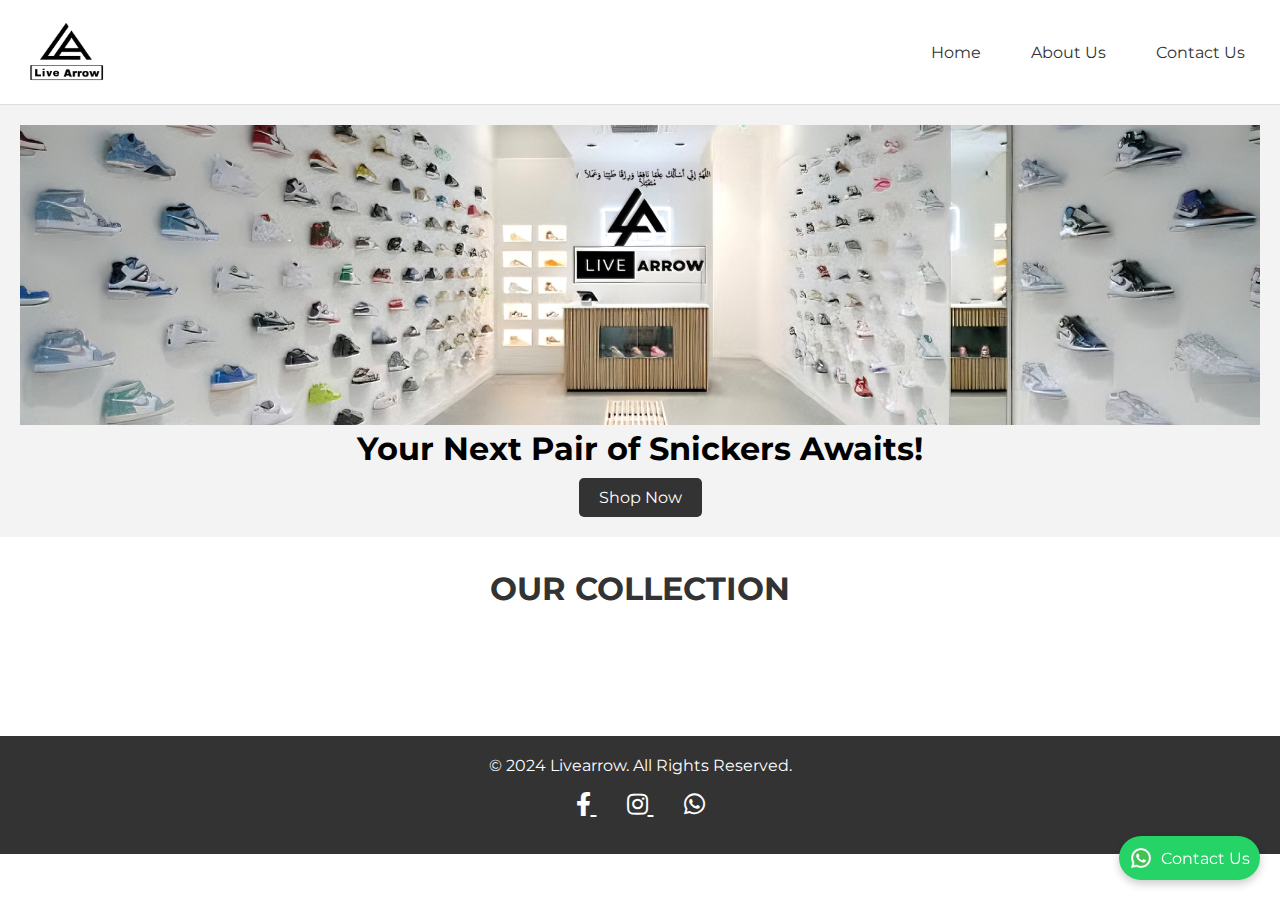
<file: index.html>
<!DOCTYPE html>
<html lang="en">
<head>
    <meta charset="UTF-8">
    <meta name="viewport" content="width=device-width, initial-scale=1.0">
    <title>Livearrow - Online Snickers Shoes Store BD</title>
    <link href="images/logo.png" alt="Live Arrow BD" rel="icon" sizes="16x16" >
    <link href="https://fonts.googleapis.com/css2?family=Montserrat:wght@400;700&display=swap" rel="stylesheet">
    <link rel="stylesheet" href="https://cdnjs.cloudflare.com/ajax/libs/font-awesome/5.15.4/css/all.min.css">
 
    <link rel="stylesheet" href="styles.css">
</head>
<body>
    <!-- Header -->
    <header>
        <div class="logo">
          <a href="index.html" target="_self">
            <img src="images/logo_navBar.PNG" alt="Live Arrow BD">
          </a>
        </div>
        
        <nav class="navbar">
          <ul class="nav-links">
              <li><a href="index.html">Home</a></li>
              <li><a href="about.html">About Us</a></li>
              <li><a href="contact.html">Contact Us</a></li>
          </ul>
          <!-- Hamburger Menu Icon for Mobile -->
          <div class="hamburger">
              <span></span>
              <span></span>
              <span></span>
          </div>
      </nav>

      
    </header>

    <!-- Hero Section -->
    <section class="hero">
        <img src="images/Hero.jpeg" alt="Featured Snickers" class="hero-image">
        <h1>Your Next Pair of Snickers Awaits!</h1>
        <a href="#products" class="shop-now-btn">Shop Now</a>
    </section>

    <!-- Add the heading here -->
    <h2 class="gallery-heading">OUR COLLECTION</h2>

    <!-- Product Gallery -->
    <div class="product-gallery">

    </div>
          
    <!-- Footer -->
    <footer>   
        <p>&copy; 2024 Livearrow. All Rights Reserved.</p>
        <a href="https://wa.me/+8801309443255" target="_blank" class="whatsapp-link">
            <img src="images/WhatsApp-Icon.png" alt="WhatsApp Chat">
            <span>Contact Us</span>
        </a>
        <div class="social-icons">
            <a href="https://www.facebook.com/profile.php?id=100064866318471" target="_blank" class="social-link" aria-label="Facebook">
                <i class="fab fa-facebook-f"></i>
            </a>
            <a href="https://www.instagram.com/livearrowofficial?igsh=cDI5ZzR1cndlMGo3 " target="_blank" class="social-link" aria-label="Instagram">
                <i class="fab fa-instagram"></i>
            </a>
            <a href="https://wa.me/+8801309443255" target="_blank" class="social-link" aria-label="WhatsApp">
                <i class="fab fa-whatsapp"></i>
            </a>
        </div>
    </footer>
 

    <script src="script.js"></script>


  </body>
</html>
</file>
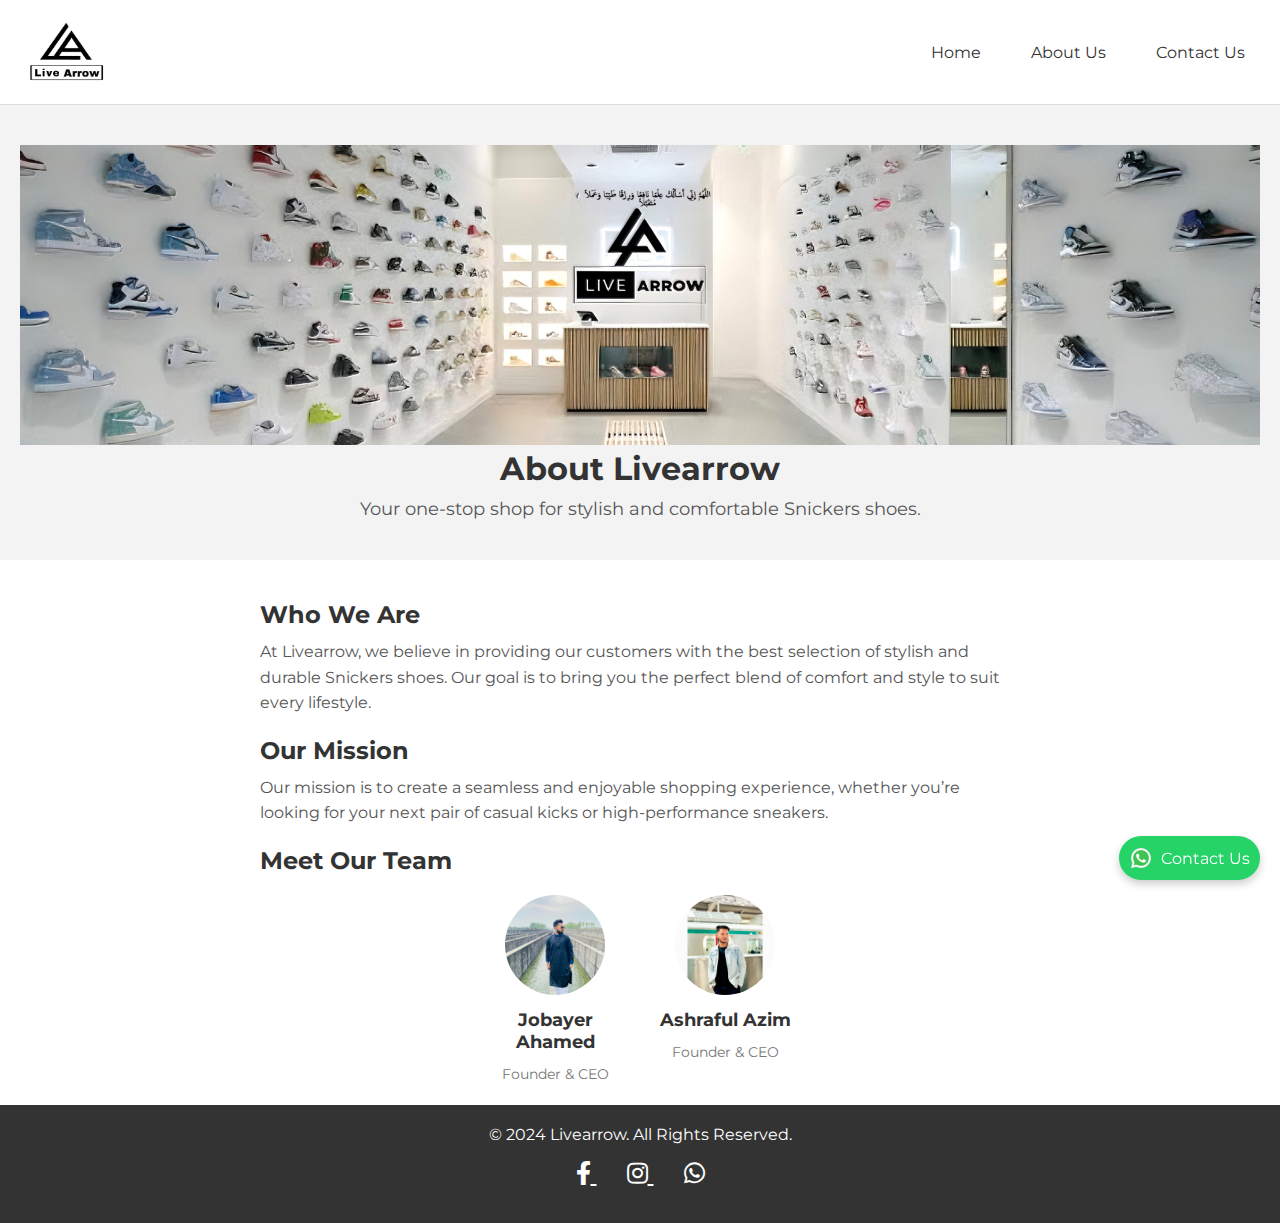
<file: about.html>
<!DOCTYPE html>
<html lang="en">
<head>
    <meta charset="UTF-8">
    <meta name="viewport" content="width=device-width, initial-scale=1.0">
    <title>Livearrow - Online Snickers Shoes Store BD</title>
    <link href="images/logo.png" alt="Live Arrow BD" rel="icon" sizes="16x16" >
    <link href="https://fonts.googleapis.com/css2?family=Montserrat:wght@400;700&display=swap" rel="stylesheet">
    <link rel="stylesheet" href="https://cdnjs.cloudflare.com/ajax/libs/font-awesome/5.15.4/css/all.min.css">
    <link rel="stylesheet" href="styles.css">
</head>
<body>
    <!-- Header -->
    <header>
        <div class="logo">
            <a href="index.html" target="_self">
              <img src="images/logo_navBar.PNG" alt="Live Arrow BD">
            </a>
          </div>
        <nav class="navbar">
            <ul class="nav-links">
                <li><a href="index.html">Home</a></li>
                <li><a href="about.html">About Us</a></li>
                <li><a href="contact.html">Contact Us</a></li>
            </ul>
            <div class="hamburger">
                <span></span>
                <span></span>
                <span></span>
            </div>
        </nav>
    </header>

    <!-- About Us Content -->
    <section class="about-hero">
        <img src="images/Hero.jpeg" alt="Featured Snickers" class="hero-image">
        <h1>About Livearrow</h1>
        <p>Your one-stop shop for stylish and comfortable Snickers shoes.</p>
    </section>

    <section class="about-content">
        <h2>Who We Are</h2>
        <p>At Livearrow, we believe in providing our customers with the best selection of stylish and durable Snickers shoes. Our goal is to bring you the perfect blend of comfort and style to suit every lifestyle.</p>

        <h2>Our Mission</h2>
        <p>Our mission is to create a seamless and enjoyable shopping experience, whether you’re looking for your next pair of casual kicks or high-performance sneakers.</p>

        <h2>Meet Our Team</h2>
        <div class="team-section">
            <div class="team-member">
                <img src="images/jobayer.jpg" alt="Team Member 1">
                <h3>Jobayer Ahamed</h3>
                <p>Founder & CEO</p>
            </div>
            <div class="team-member">
                <img src="images/Azim.jpg" alt="Team Member 2">
                <h3>Ashraful Azim</h3>
                <p>Founder & CEO</p>
            </div>
            <!-- Add more team members as needed -->
        </div>
    </section>

    <!-- Footer -->
    <footer>
        <p>&copy; 2024 Livearrow. All Rights Reserved.</p>
        <a href="https://wa.me/+8801309443255" target="_blank" class="whatsapp-link">
            <img src="images/WhatsApp-Icon.png" alt="WhatsApp Chat">
            <span>Contact Us</span>
        </a>

        <div class="social-icons">
            <a href="https://www.facebook.com/profile.php?id=100064866318471" target="_blank" class="social-link" aria-label="Facebook">
                <i class="fab fa-facebook-f"></i>
            </a>
            <a href="https://www.instagram.com/livearrowofficial?igsh=cDI5ZzR1cndlMGo3 " target="_blank" class="social-link" aria-label="Instagram">
                <i class="fab fa-instagram"></i>
            </a>
            <a href="https://wa.me/+8801309443255" target="_blank" class="social-link" aria-label="WhatsApp">
                <i class="fab fa-whatsapp"></i>
            </a>
        </div>

    </footer>

    <script src="script.js"></script>
  
    <!--JS For Mobile Nav Humberger Clickable -->

</body>
</html>
</file>
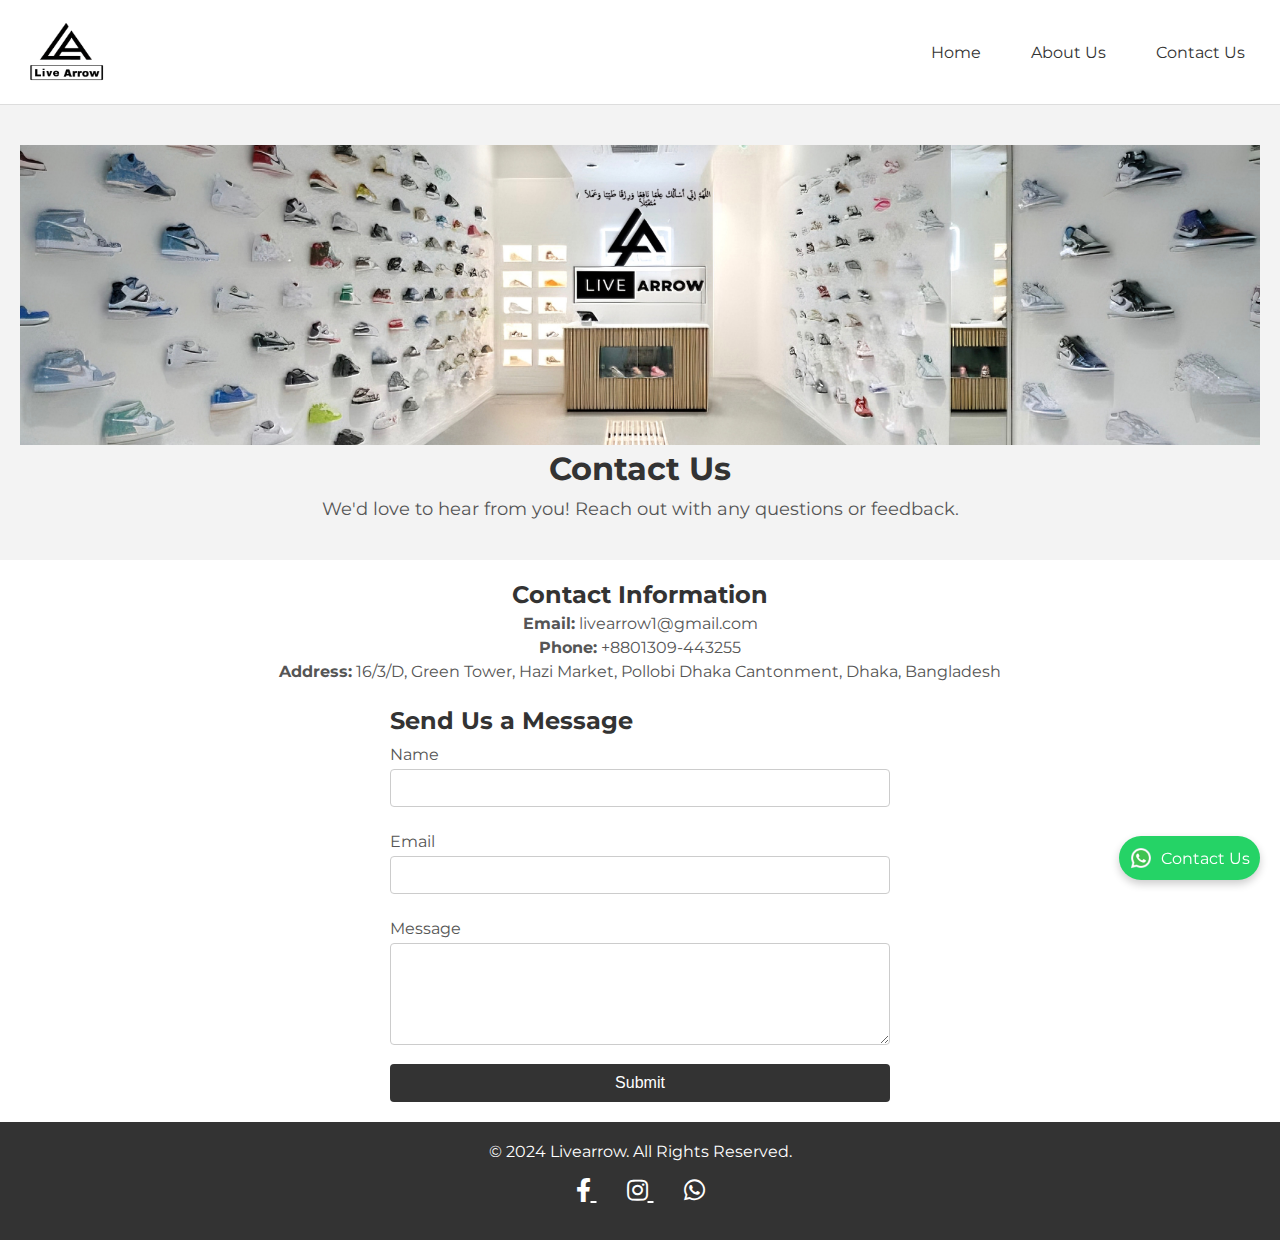
<file: contact.html>
<!DOCTYPE html>
<html lang="en">
<head>
    <meta charset="UTF-8">
    <meta name="viewport" content="width=device-width, initial-scale=1.0">
    <title>Contact Us - Online Snickers Shoes Store BD</title>
    <link href="images/logo.png" alt="Live Arrow BD" rel="icon" sizes="16x16" >
    <link href="https://fonts.googleapis.com/css2?family=Montserrat:wght@400;700&display=swap" rel="stylesheet">
    <link rel="stylesheet" href="https://cdnjs.cloudflare.com/ajax/libs/font-awesome/5.15.4/css/all.min.css">
    <link rel="stylesheet" href="styles.css">
</head>
<body>
    <!-- Header -->
    <header>
        <div class="logo">
            <a href="index.html" target="_self">
              <img src="images/logo_navBar.PNG" alt="Live Arrow BD">
            </a>
          </div>
        <nav class="navbar">
            <ul class="nav-links">
                <li><a href="index.html">Home</a></li>
                <li><a href="about.html">About Us</a></li>
                <li><a href="contact.html">Contact Us</a></li>
            </ul>
            <div class="hamburger">
                <span></span>
                <span></span>
                <span></span>
            </div>
        </nav>
    </header>

    <!-- Contact Us Content -->
    <section class="contact-hero">
        <img src="images/Hero.jpeg" alt="Featured Snickers" class="hero-image">
        <h1>Contact Us</h1>
        <p>We'd love to hear from you! Reach out with any questions or feedback.</p>
    </section>

    <section class="contact-content">
        <div class="contact-details">
            <h2>Contact Information</h2>
            <p><strong>Email:</strong> livearrow1@gmail.com</p>
            <p><strong>Phone:</strong> +8801309-443255</p>
            <p><strong>Address:</strong> 16/3/D, Green Tower, Hazi Market, Pollobi Dhaka Cantonment, Dhaka, Bangladesh</p>
        </div>

        <div class="contact-form">
            <h2>Send Us a Message</h2>
            <form action="submit_form.php" method="post">
                <label for="name">Name</label>
                <input type="text" id="name" name="name" required>

                <label for="email">Email</label>
                <input type="email" id="email" name="email" required>

                <label for="message">Message</label>
                <textarea id="message" name="message" rows="5" required></textarea>

                <button type="submit">Submit</button>
            </form>
        </div>
    </section>

    <!-- Footer -->
    <footer>
        <p>&copy; 2024 Livearrow. All Rights Reserved.</p>
        <a href="https://wa.me/+8801309443255" target="_blank" class="whatsapp-link">
            <img src="images/WhatsApp-Icon.png" alt="WhatsApp Chat">
            <span>Contact Us</span>
        </a>

        <div class="social-icons">
            <a href="https://www.facebook.com/profile.php?id=100064866318471" target="_blank" class="social-link" aria-label="Facebook">
                <i class="fab fa-facebook-f"></i>
            </a>
            <a href="https://www.instagram.com/livearrowofficial?igsh=cDI5ZzR1cndlMGo3 " target="_blank" class="social-link" aria-label="Instagram">
                <i class="fab fa-instagram"></i>
            </a>
            <a href="https://wa.me/+8801309443255" target="_blank" class="social-link" aria-label="WhatsApp">
                <i class="fab fa-whatsapp"></i>
            </a>
        </div>
    </footer>

    <script src="script.js"></script>

</body>
</html>
</file>
<file: styles.css>
/* Reset some basic styles */
* {
    margin: 0;
    padding: 0;
    box-sizing: border-box;
}

body {
    font-family: 'Montserrat', sans-serif;
}


/* Header */
header {
    display: flex;
    justify-content: space-between;
    align-items: center;
    padding: 10px 20px;
    background-color: #fff;
    border-bottom: 1px solid #ddd;
}

.logo img {
    width: 90px;
    height: 80px;
}

/* Basic Navbar Styling */
.navbar {
    display: flex;
    align-items: center;
}

.nav-links {
    list-style-type: none;
    display: flex;
    gap: 20px;
}

.nav-links li a {
    text-decoration: none;
    color: #333;
    padding: 10px 15px;
    transition: background-color 0.3s;
}

.nav-links li a:hover {
    background-color: #000;
    color: #fff;
    border-radius: 5px;
}

/* Hamburger Menu Icon (Hidden on Desktop) */
.hamburger {
    display: none;
    flex-direction: column;
    cursor: pointer;
}

.hamburger span {
    width: 25px;
    height: 3px;
    background-color: #333;
    margin: 4px;
    transition: 0.3s;
}


/* Mobile View */
@media (max-width: 768px) {
    .nav-links {
        display: none; /* Initially hide the menu */
        flex-direction: column;
        position: absolute;
        top: 60px;
        right: 20px;
        background-color: #fff;
        border-radius: 8px;
        width: 150px;
        box-shadow: 0 4px 8px rgba(0, 0, 0, 0.2);
    }

    .nav-links.active {
        display: flex; /* Show the menu when the active class is added */
    }

    .nav-links li {
        text-align: center;
        padding: 10px 0;
    }

    .hamburger {
        display: flex;
    }
}



/* WhatsApp Floating Button */
.whatsapp-link {
    position: fixed;
    bottom: 20px;
    right: 20px;
    display: flex;
    align-items: center;
    padding: 10px;
    background-color: #25D366;
    color: white;
    border-radius: 30px;
    text-decoration: none;
    box-shadow: 0 4px 8px rgba(0, 0, 0, 0.2);
}

.whatsapp-link img {
    width: 24px;
    height: 24px;
    margin-right: 8px;
}

.whatsapp-link:hover {
    background-color: #1ebe5a;
}



/* Hero Section */
.hero {
    text-align: center;
    padding: 20px;
    background-color: #f3f3f3;
}

.hero-image {
    width: 100%;
    max-height: 300px;
    object-fit: cover;
}

.shop-now-btn {
    display: inline-block;
    margin-top: 10px;
    padding: 10px 20px;
    color: #fff;
    background-color: #333;
    text-decoration: none;
    border-radius: 5px;
}

/* Product Gallery Styles */

/* Product Gallery Section */
.product-gallery {
    position: relative;
    display: grid;
    gap: 1.5rem;
    padding: 3rem 2rem; /* Increased padding to give space for the heading */
    margin-top: 2rem; /* Optional: Adds more space from other sections */
}

/* Updated Heading Styles */
.gallery-heading {
    text-align: center; /* Center the text */
    font-size: 2rem; /* Larger font size for better visibility */
    font-weight: bold; /* Make it bold */
    color: #333; /* Dark text color */
    margin: 2rem 0; /* Add spacing above and below */
}



/* Desktop View: Row-by-Row Layout */
@media (min-width: 768px) {
    .product-gallery {
        grid-template-columns: repeat(auto-fit, minmax(250px, 1fr));
    }
}

/* Mobile View: Column Layout */
@media (max-width: 767px) {
    .product-gallery {
        grid-template-columns: 1fr;
    }
}

/* Product Card Styles */
.product-card {
    display: flex;
    flex-direction: column;
    justify-content: space-between;
    align-items: center;
    text-align: center;
    background-color: #f9f9f9;
    padding: 1rem;
    border: 1px solid #ddd;
    border-radius: 8px;
    box-shadow: 0 4px 6px rgba(0, 0, 0, 0.1);
    transition: transform 0.3s ease, box-shadow 0.3s ease;
    height: 100%; /* Ensure cards are uniform in height */
}

/* Product Image Styles - Uniform Size */
.product-image {
    width: 100%; /* Makes the image responsive */
    height: 200px; /* Fixed height for uniformity */
    object-fit: cover; /* Ensures image is cropped neatly to fit the area */
    border-radius: 4px; /* Optional: Rounded corners for a modern look */
    margin-bottom: 1rem;
}


/* Product Name and Price */
.product-name {
    font-size: 1.1rem;
    font-weight: bold;
    margin-bottom: 0.5rem;
}

.product-price {
    font-size: 1rem;
    color: #555;
}

/* Hover Effect */
.product-card:hover {
    transform: scale(1.05);
    box-shadow: 0 6px 12px rgba(0, 0, 0, 0.2);
}


/* Footer Styles */
footer {
    text-align: center;
    padding: 20px;
    background-color: #333;
    color: #fff;
}

.footer {
    background-color: #222; /* Dark background */
    color: #fff; /* White text */
    text-align: center;
    padding: 20px 10px;
    position: relative;
}

/* Social Icons Container */
.social-icons {
    margin: 15px 0;
}

/* Social Links */
.social-link {
    color: #fff; /* Icon color */
    font-size: 1.5rem; /* Icon size */
    margin: 0 15px; /* Spacing between icons */
    transition: color 0.3s ease; /* Smooth hover effect */
}

.social-link:hover {
    color: #6ab2ff; /* Highlight color on hover */
}



/* CSS for About US page */

/* About Hero Section */
.about-hero {
    text-align: center;
    padding: 40px 20px;
    background-color: #f3f3f3;
}

.about-hero h1 {
    font-size: 32px;
    color: #333;
}

.about-hero p {
    font-size: 18px;
    color: #555;
    margin-top: 10px;
}

/* About Content */
.about-content {
    padding: 20px;
    max-width: 800px;
    margin: 0 auto;
}

.about-content h2 {
    font-size: 24px;
    color: #333;
    margin-top: 20px;
}

.about-content p {
    font-size: 16px;
    color: #555;
    line-height: 1.6;
    margin-top: 10px;
}

/* Team Section */
.team-section {
    display: flex;
    flex-wrap: wrap;
    gap: 20px;
    margin-top: 20px;
    justify-content: center;
}

.team-member {
    text-align: center;
    width: 150px;
}

.team-member img {
    width: 100px;
    height: 100px;
    border-radius: 50%;
    object-fit: cover;
}

.team-member h3 {
    font-size: 18px;
    color: #333;
    margin-top: 10px;
}

.team-member p {
    font-size: 14px;
    color: #777;
}

/* Footer (repositioning WhatsApp link) */
footer {
    position: relative;
    padding: 20px;
    background-color: #333;
    color: #fff;
    text-align: center;
}

.whatsapp-link {
    position: fixed;
    bottom: 20px;
    right: 20px;
}


/******** CSS for Contact US page **************/

/* Contact Hero Section */
.contact-hero {
    text-align: center;
    padding: 40px 20px;
    background-color: #f3f3f3;
}

.contact-hero h1 {
    font-size: 32px;
    color: #333;
}

.contact-hero p {
    font-size: 18px;
    color: #555;
    margin-top: 10px;
}

/* Contact Content */
.contact-content {
    display: flex;
    flex-direction: column;
    align-items: center;
    padding: 20px;
    max-width: 800px;
    margin: 0 auto;
}

.contact-details {
    text-align: center;
    margin-bottom: 20px;
}

.contact-details h2 {
    font-size: 24px;
    color: #333;
}

.contact-details p {
    font-size: 16px;
    color: #555;
    margin: 5px 0;
}

/* Contact Form */
.contact-form {
    width: 100%;
    max-width: 500px;
}

.contact-form h2 {
    font-size: 24px;
    color: #333;
    margin-bottom: 10px;
}

.contact-form label {
    font-size: 16px;
    color: #555;
    margin-top: 10px;
    display: block;
}

.contact-form input,
.contact-form textarea {
    width: 100%;
    padding: 10px;
    margin-top: 5px;
    margin-bottom: 15px;
    border: 1px solid #ccc;
    border-radius: 4px;
    font-size: 14px;
}

.contact-form button {
    width: 100%;
    padding: 10px;
    font-size: 16px;
    color: #fff;
    background-color: #333;
    border: none;
    border-radius: 4px;
    cursor: pointer;
    transition: background-color 0.3s;
}

.contact-form button:hover {
    background-color: #555;
}

/* Footer (repositioning WhatsApp link) */
footer {
    position: relative;
    padding: 20px;
    background-color: #333;
    color: #fff;
    text-align: center;
}

.whatsapp-link {
    position: fixed;
    bottom: 20px;
    right: 20px;
}
</file>
